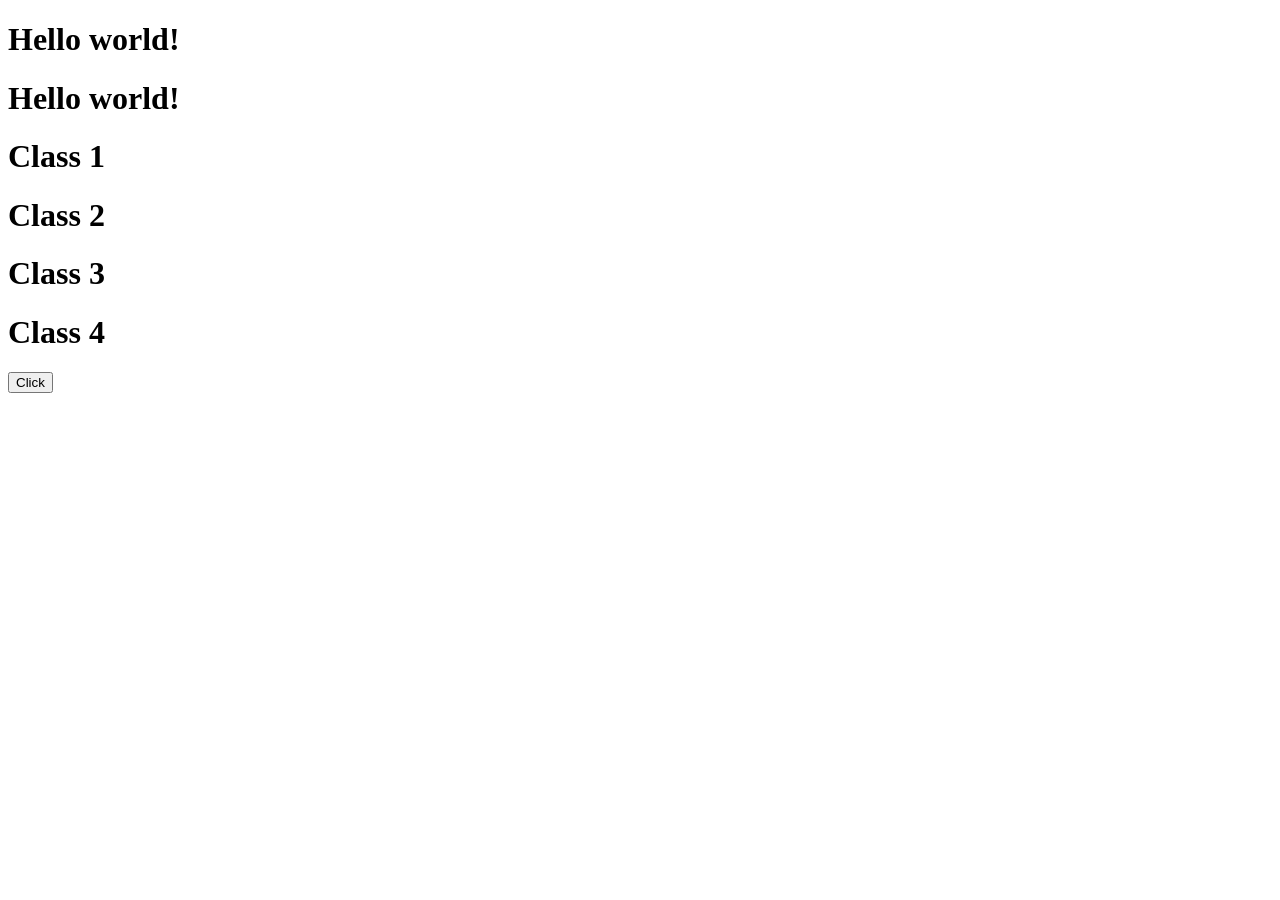
<file: index.html>
<!DOCTYPE html>
<html lang="en">
<head>
  <meta charset="UTF-8">
  <meta name="viewport" content="width=device-width, initial-scale=1.0">
  <title>Document</title>
  <script src="/js/dom.js"></script>
</head>
<body>

  <h1 id="header">Hello world!</h1>
  <h1 id="header">Hello world!</h1>
  <h1 class="class">Class 1</h1>
  <h1 class="class">Class 2</h1>
  <h1 class="class">Class 3</h1>
  <h1 class="class">Class 4</h1>
  <button onclick="myString()">Click</button>

</body>
</html>
</file>
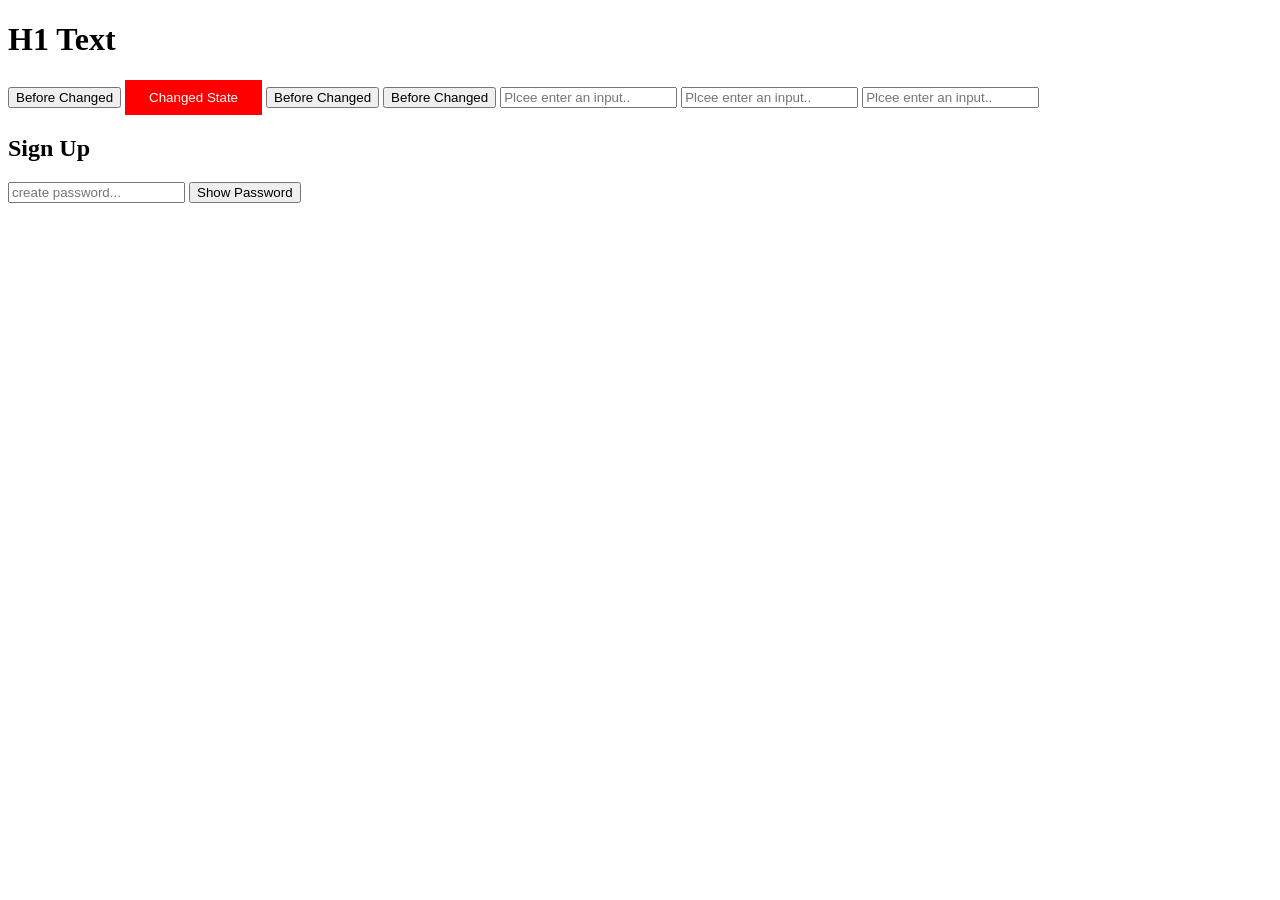
<file: WebApp/index.html>
<!DOCTYPE html>
<html lang="en">
<head>
  <meta charset="UTF-8">
  <meta name="viewport" content="width=device-width, initial-scale=1.0">
  <title>Document</title>
</head>
<body>
    <h1 id="header">Hello World</h1>
    <button class="btn">Before Changed</button>
    <button class="btn">Before Changed</button>
    <button class="btn">Before Changed</button>
    <button class="btn">Before Changed</button>

    <input type="text" class="input" placeholder="Plcee enter an input..">
    <input type="text" class="input" placeholder="Plcee enter an input..">
    <input type="text" class="input" placeholder="Plcee enter an input..">


    <section></section>

    <h2>Sign Up</h2>
    <input type="password" id="password" placeholder="create password...">
    <button id="passwordBtn">Show Password</button>

    <script src="script.js"></script>
</body>
</html>
</file>
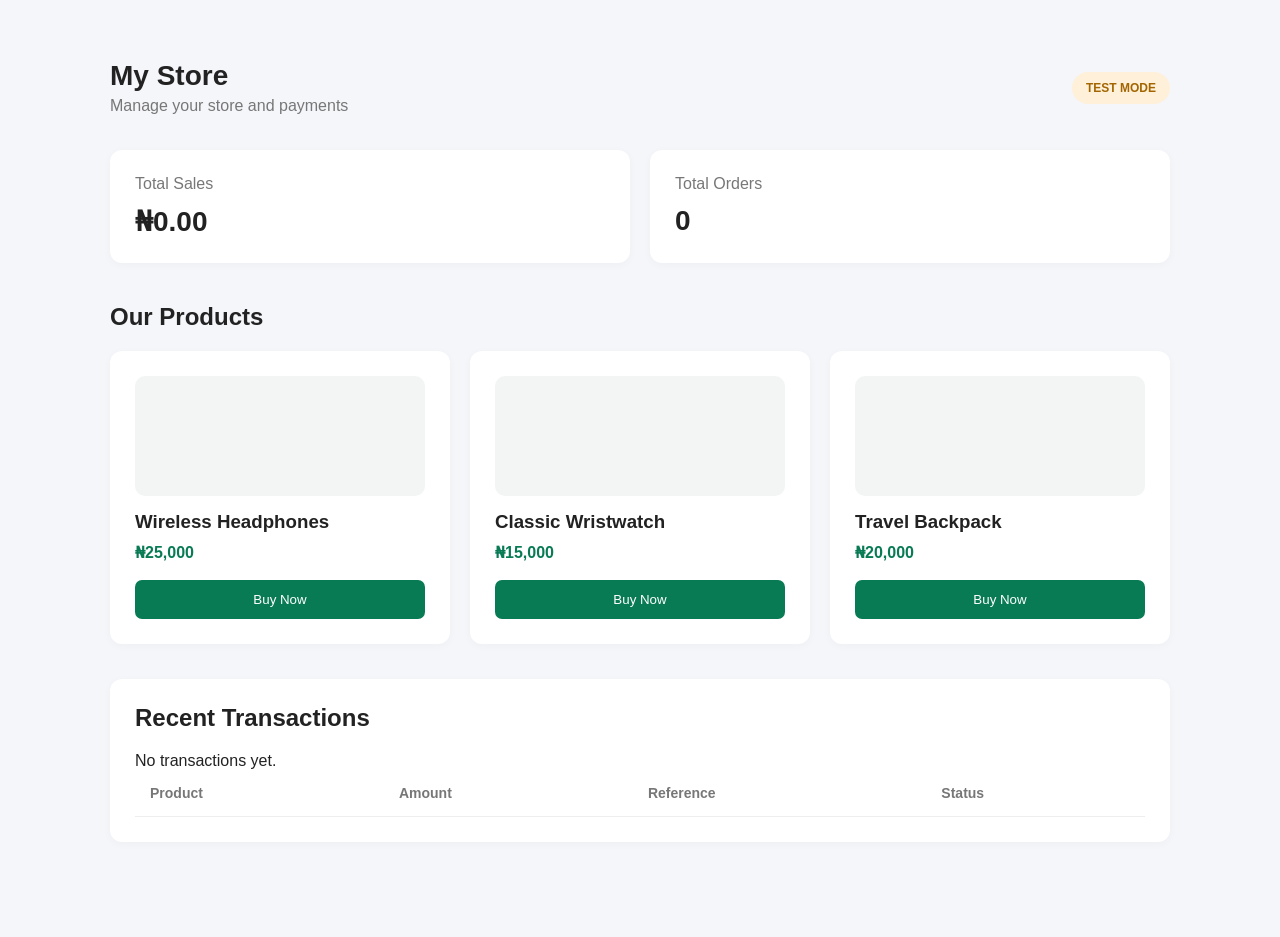
<file: Async Programming/paystack.html>
<!doctype html>
<html lang="en">
  <head>
    <meta charset="UTF-8" />
    <meta name="viewport" content="width=device-width, initial-scale=1.0" />
    <title>My Store Dashboard</title>

    <link rel="stylesheet" href="paystack.css" />

    <!-- Paystack Checkout Library -->
    <script src="https://js.paystack.co/v2/inline.js"></script>
  </head>

  <body>
    <main class="container">
      <header>
        <div>
          <h1>My Store</h1>
          <p>Manage your store and payments</p>
        </div>

        <span class="badge">TEST MODE</span>
      </header>

      <!-- Dashboard Statistics -->
      <section class="stats">
        <div class="card">
          <p>Total Sales</p>
          <h2 id="totalSales">₦0.00</h2>
        </div>

        <div class="card">
          <p>Total Orders</p>
          <h2 id="totalOrders">0</h2>
        </div>
      </section>

      <!-- Products -->
      <section class="products-section">
        <h2>Our Products</h2>

        <div class="products">
          <div class="product-card">
            <div class="product-image"></div>
            <h3>Wireless Headphones</h3>
            <p>₦25,000</p>

            <button onclick="buyProduct('Wireless Headphones', 25000)">
              Buy Now
            </button>
          </div>

          <div class="product-card">
            <div class="product-image"></div>
            <h3>Classic Wristwatch</h3>
            <p>₦15,000</p>

            <button onclick="buyProduct('Classic Wristwatch', 15000)">
              Buy Now
            </button>
          </div>

          <div class="product-card">
            <div class="product-image"></div>
            <h3>Travel Backpack</h3>
            <p>₦20,000</p>

            <button onclick="buyProduct('Travel Backpack', 20000)">
              Buy Now
            </button>
          </div>
        </div>
      </section>

      <!-- Transactions -->
      <section class="transactions-section">
        <h2>Recent Transactions</h2>

        <p id="message">Your transactions will appear here.</p>

        <div class="table-wrapper">
          <table>
            <thead>
              <tr>
                <th>Product</th>
                <th>Amount</th>
                <th>Reference</th>
                <th>Status</th>
              </tr>
            </thead>

            <tbody id="transactionList"></tbody>
          </table>
        </div>
      </section>
    </main>

    <script src="paystack.js"></script>
  </body>
</html>
</file>
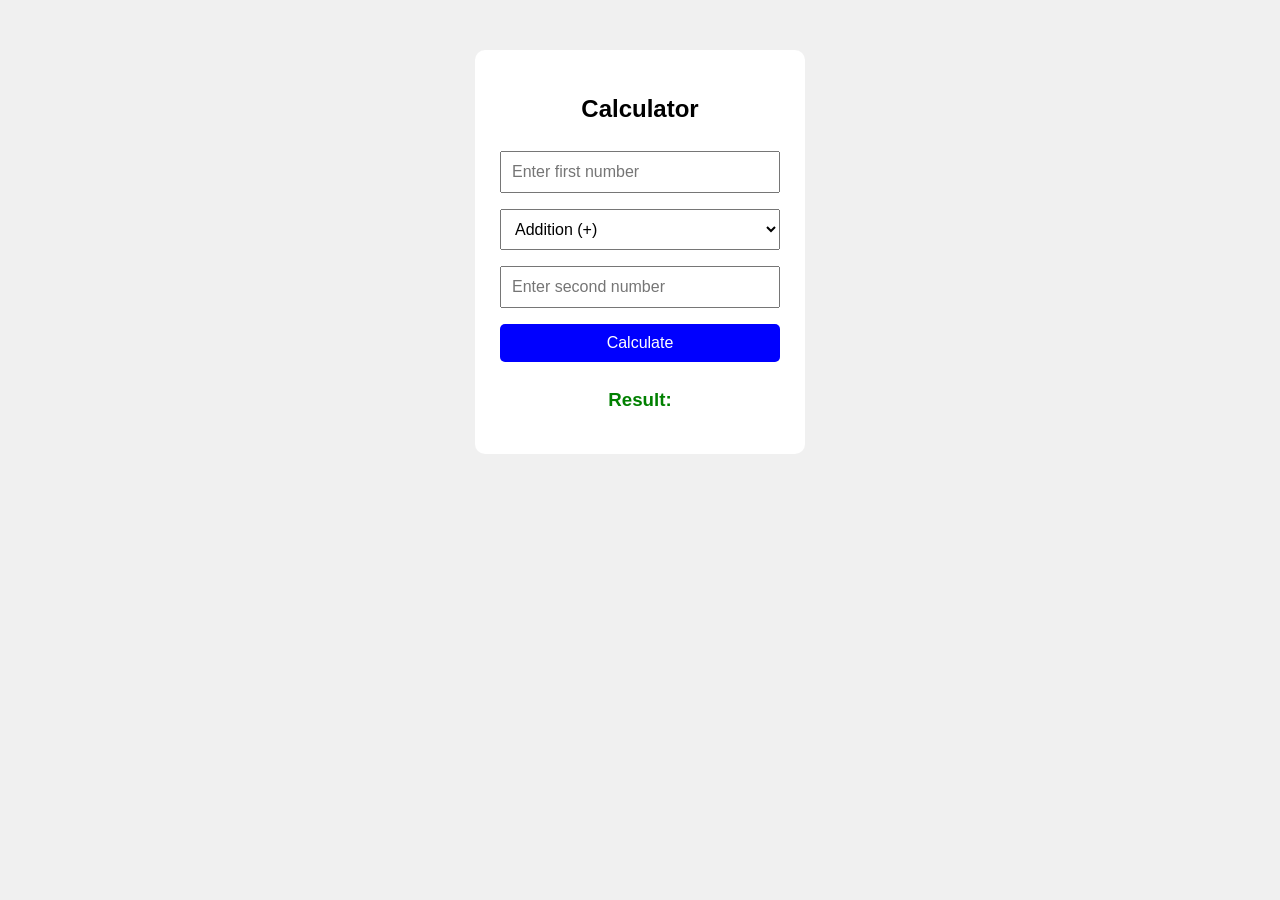
<file: Calculator/cal.html>
<!DOCTYPE html>
<html lang="en">
<head>
    <meta charset="UTF-8">
    <meta name="viewport" content="width=device-width, initial-scale=1.0">
    <title>Calculator</title>
</head>
<style>
    body {
        font-family: Arial, sans-serif;
        text-align: center;
        margin-top: 50px;
        background-color: #f0f0f0;
    }
    .calculator {
        background-color: white;
        padding: 25px;
        width: 280px;
        margin: auto;
        border-radius: 10px;
        font-size: 16px;
    }
    input, select, button {
        width: 100%;
        padding: 10px;
        margin: 8px 0px;
        box-sizing: border-box;
        font-size: 16px;
    }
    button{
        background-color: blue;
        color: white;
        border: none;
        cursor: pointer;
        border-radius: 5px;
    }
    button:hover {
        background-color: darkblue;
    }
    h3 {
        color: green;
    }
</style>
<body>
    <div class="calculator">
        <h2>Calculator</h2>

        <input type="number" id="num1" placeholder="Enter first number">

        <select id="operator">
            <option value="+">Addition (+)</option>
            <option value="-">Subtraction (-)</option>
            <option value="-">Multiplication (*)</option>
            <option value="/">Division (/)</option>
        </select>   
        
            <input type="number" id="num2" placeholder="Enter second number">

            <button onclick="calculator()">Calculate</button>
            <h3 id="result">Result: </h3>
       
    </div>
</body>
</html>
</file>
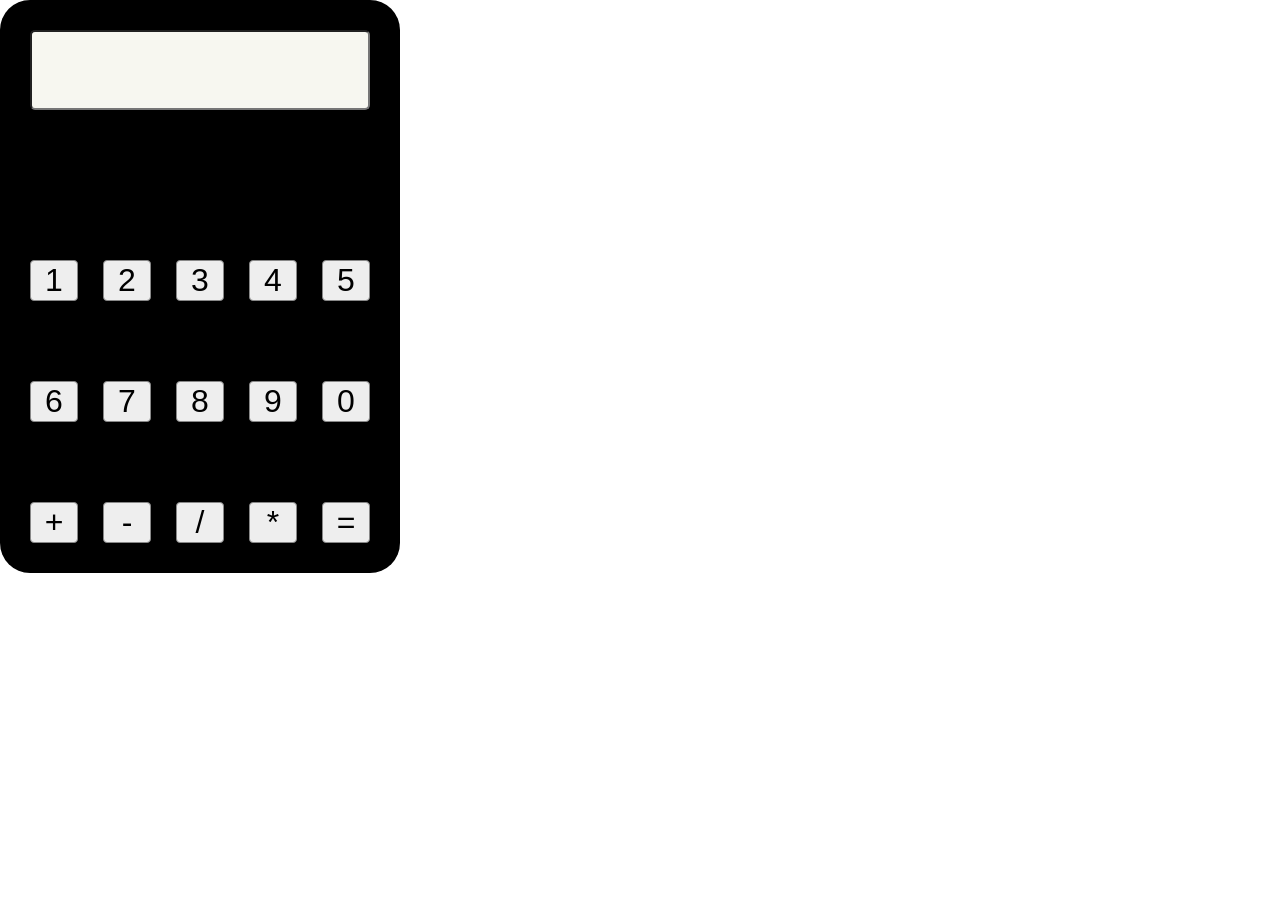
<file: Calculator/cal1.html>
<!DOCTYPE html>
<html lang="en">
<head>
    <meta charset="UTF-8">
    <meta name="viewport" content="width=device-width, initial-scale=1.0">
    <title>Calculator</title>
</head>
<style>
    body {
        font-family: Arial, sans-serif;
        background-color: white;
        margin: 0;
        padding: 30;
    }

    .calculator {
        background-color: black;
        width: 400px;
        max-width: 100%;
        padding: 30px;
        border-radius: 30px;
        box-sizing: border-box;
    }

    #display {
        width: 100%;
        height: 80px;
        box-sizing: border-box;
        margin-bottom: 150px;
        background-color: #f7f7f0;
        border-radius: 5px;
        font-size: 35px;
        text-align: right;
        padding: 15px;
    }

    .buttons {
        display: grid;
        grid-template-columns: repeat(5, 1fr);
        column-gap: 25px;
        row-gap: 80px;
    }

    button {
        font-size: 32px;
        padding: 8px, 0;
        cursor: pointer;
        border: 1px, solid #888;
        border-radius: 4px;
        background-color: #eee;
        color: black;
    }

    button:hover {
        background-color: #ccc;
    }

    @media (max-width: 400px) {
        body {
            padding: 15px;
        }
        .calculator {
            padding: 20px;
        }
        .buttons {
            column-gap: 10px;
            row-gap: 45px;
        }
        #display {
            height: 150px;
            margin-bottom: 100px;
        }
        button {
            font-size: 24p;
        }
    }
</style>
<body>
    <div class="calculator">
        <input type="text" id="display" readonly>
        <div class="buttons">
            <button onclick="addNumber('1')">1</button>
            <button onclick="addNumber('2')">2</button>
            <button onclick="addNumber('3')">3</button>
            <button onclick="addNumber('4')">4</button>
            <button onclick="addNumber('5')">5</button>

            <button onclick="addNumber('6')">6</button>
            <button onclick="addNumber('7')">7</button>
            <button onclick="addNumber('8')">8</button>
            <button onclick="addNumber('9')">9</button>
            <button onclick="addNumber('0')">0</button>

            <button onclick="chooseOperator('+')">+</button>
            <button onclick="chooseOperator('-')">-</button>
            <button onclick="chooseOperator('/')">/</button>
            <button onclick="chooseOperator('*')">*</button>
            <button onclick="calculate()">=</button>
        </div>

    </div>
    <script src="cal.js"></script>
</body>
</html>
</file>
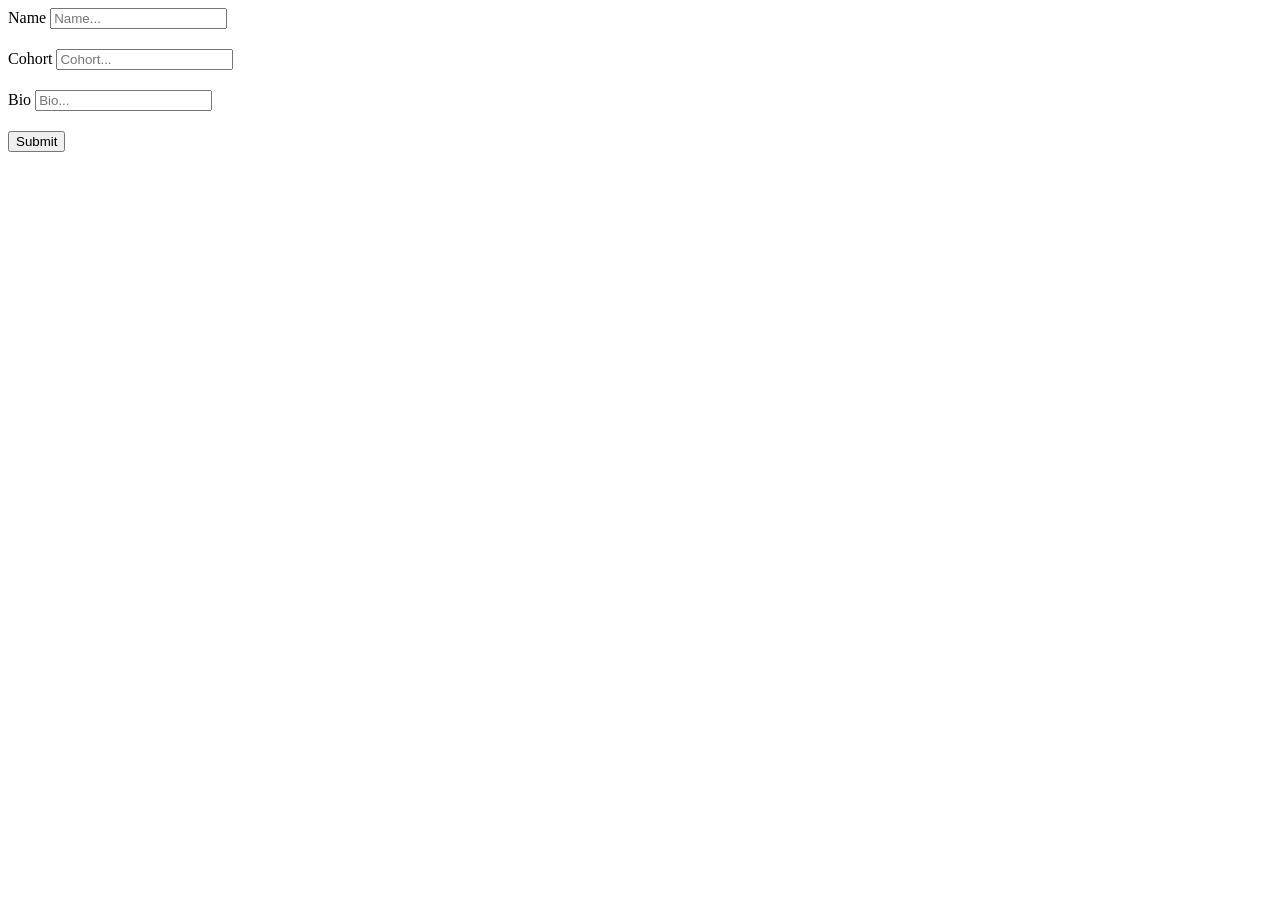
<file: WebApp/class.html>
<!doctype html>
<html lang="en">
  <head>
    <meta charset="UTF-8" />
    <meta name="viewport" content="width=device-width, initial-scale=1.0" />
    <title>Document</title>
  </head>
  <body>
    <div>
      <label for="name">Name</label>
      <input type="text" id="name" value="" placeholder="Name..." /> <span><h2 class="My Name"></h2></span>
      <div class="myName"></div>

      <label for="cohort">Cohort</label>
      <input type="text" id="cohort" value="" placeholder="Cohort..." /> <span><h2 class="Cohort"></h2></span>
      <div class="Cohort"></div>

      <label for="bio">Bio</label>
      <input type="text" id="bio" value="" placeholder="Bio..." /> <span><h2 class="My Bio"></h2></span>
      <div class="myBio"></div>
      <button onclick="submit()">Submit</button>
    </div>

    <script>
      function submit() {
        const submitName = document.getElementById("name").value;
        const submitCohort = document.getElementById("cohort").value;
        const submitBio = document.getElementById("bio").value;

        document.getElementsByClassName("myName")[0].innerHTML =
          `My Name, ${submitName}`;
        document.getElementsByClassName("Cohort")[0].innerHTML =
          `My Cohort, ${submitCohort}`;
        document.getElementsByClassName("myBio")[0].innerHTML =
          `My Bio is, ${submitBio}`;
      }
    </script>
  </body>
</html>
</file>
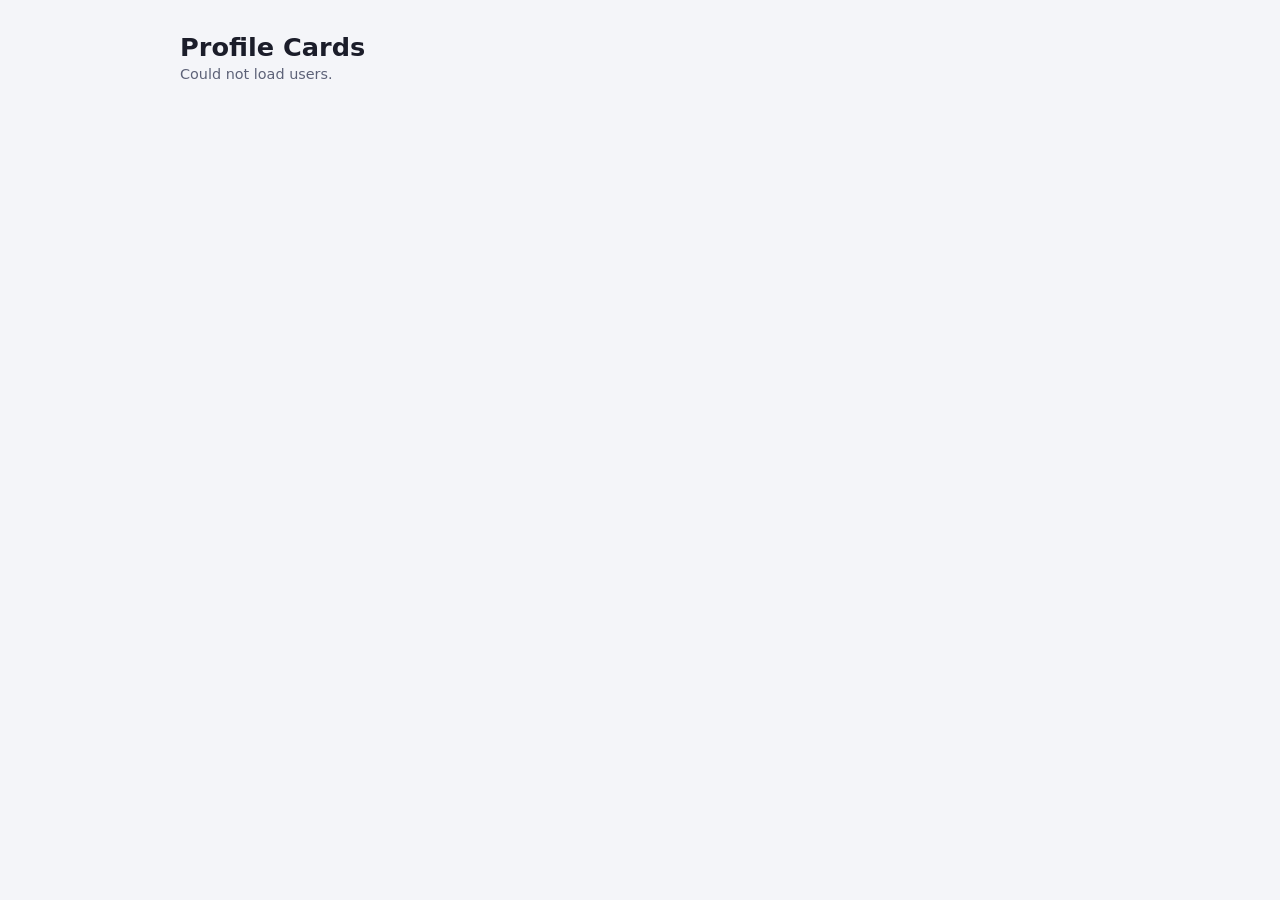
<file: WebApp/profileCard.html>
<!DOCTYPE html>
<html lang="en">
<head>
  <meta charset="utf-8">
  <meta name="viewport" content="width=device-width, initial-scale=1">
  <title>Profile Cards</title>
  <link rel="stylesheet" href="profileCard.css">
</head>
<body>
  <main>
    <h1>Profile Cards</h1>
    <p class="sub" id="status">Loading…</p>
    <div class="grid" id="grid"></div>
  </main>
 <script src="profileCard.js"></script>
</body>
</html>
</file>
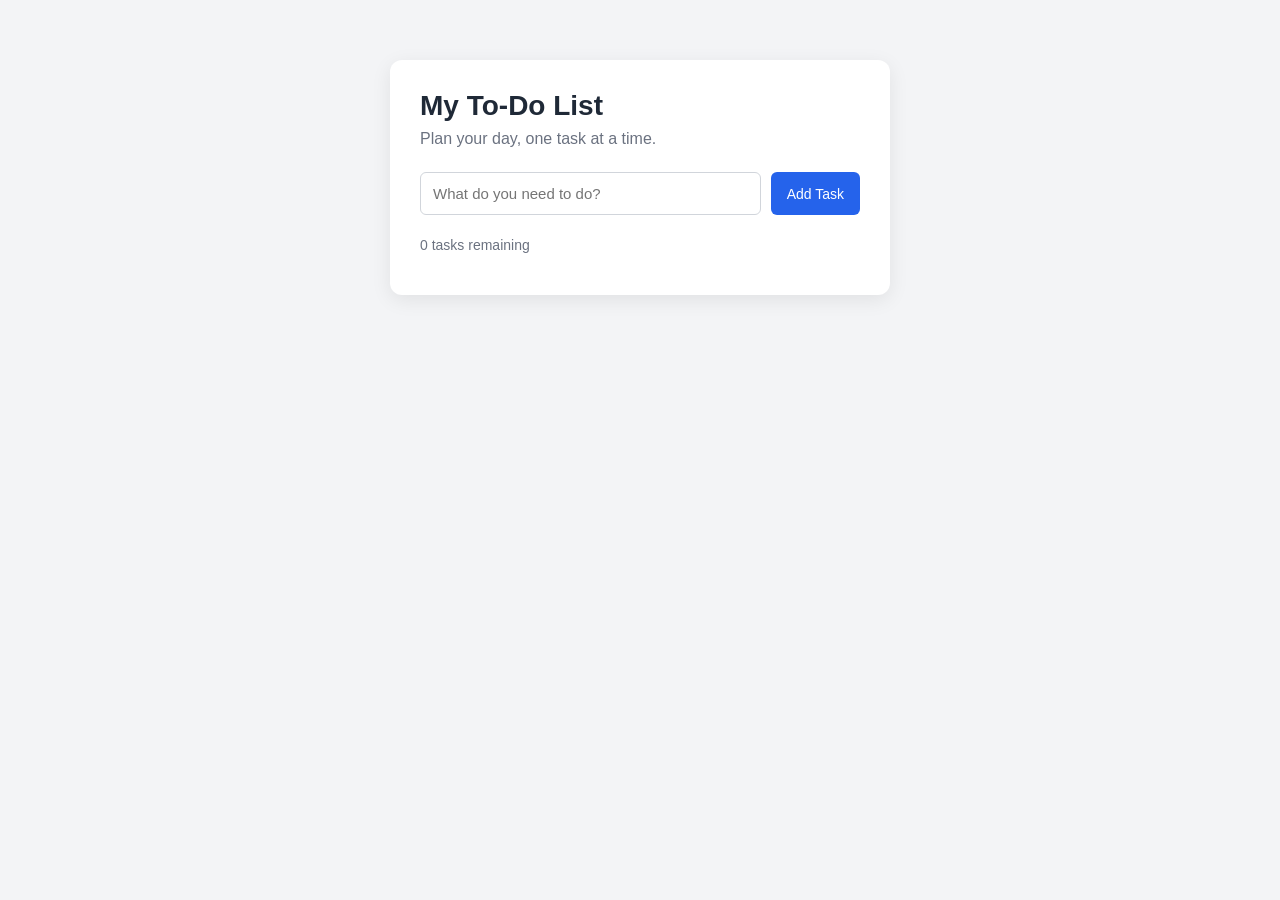
<file: WebApp/todolist.html>
<!DOCTYPE html>
<html lang="en">
<head>
  <meta charset="UTF-8">
  <meta name="viewport" content="width=device-width, initial-scale=1.0">
  <title>My To-Do List</title>

  <link rel="stylesheet" href="todolist.css">
  
</head>
<body>

  <main class="todo-container">
    <h1>My To-Do List</h1>
    <p class="subtitle">Plan your day, one task at a time.</p>

    <form id="todo-form">
      <input
        type="text"
        id="todo-input"
        placeholder="What do you need to do?"
        autocomplete="off"
        required
      >

      <button type="submit">Add Task</button>
    </form>

    <p id="task-count">0 tasks remaining</p>

    <ul id="todo-list"></ul>
  </main>
<script src="todolist.js" ></script>
</body>
</html>
</file>
<file: Async Programming/paystack.css>
* {
  margin: 0;
  padding: 0;
  box-sizing: border-box;
}

body {
  font-family: Arial, sans-serif;
  background: #f5f6fa;
  color: #222;
}

.container {
  max-width: 1100px;
  margin: 40px auto;
  padding: 20px;
}

header {
  display: flex;
  justify-content: space-between;
  align-items: center;
  margin-bottom: 35px;
}

header h1 {
  font-size: 28px;
  margin-bottom: 5px;
}

header p {
  color: #777;
}

.badge {
  background: #fff0d9;
  color: #a36500;
  padding: 9px 14px;
  border-radius: 20px;
  font-size: 12px;
  font-weight: bold;
}

.stats {
  display: grid;
  grid-template-columns: repeat(2, 1fr);
  gap: 20px;
  margin-bottom: 40px;
}

.card,
.product-card,
.transactions-section {
  background: white;
  padding: 25px;
  border-radius: 12px;
  box-shadow: 0 2px 10px #00000008;
}

.card p {
  color: #777;
  margin-bottom: 12px;
}

.card h2 {
  font-size: 28px;
}

.products-section,
.transactions-section {
  margin-bottom: 35px;
}

.products-section h2,
.transactions-section h2 {
  margin-bottom: 20px;
}

.products {
  display: grid;
  grid-template-columns: repeat(3, 1fr);
  gap: 20px;
}

.product-image {
  height: 120px;
  display: grid;
  place-items: center;
  background: #f2f5f3;
  border-radius: 10px;
  font-size: 45px;
  margin-bottom: 15px;
}

.product-card h3 {
  margin-bottom: 10px;
}

.product-card p {
  color: #087b55;
  font-weight: bold;
  margin-bottom: 18px;
}

button {
  background: #087b55;
  color: white;
  border: none;
  padding: 12px 18px;
  border-radius: 7px;
  cursor: pointer;
  width: 100%;
}

button:hover {
  background: #056344;
}

button:disabled {
  opacity: 0.6;
  cursor: not-allowed;
}

.table-wrapper {
  overflow-x: auto;
}

table {
  width: 100%;
  border-collapse: collapse;
  min-width: 600px;
}

th,
td {
  text-align: left;
  padding: 15px;
  border-bottom: 1px solid #eee;
  font-size: 14px;
}

th {
  color: #777;
}

.success {
  color: #087b55;
  background: #e1f7ee;
  padding: 6px 10px;
  border-radius: 20px;
}

@media (max-width: 700px) {
  .products {
    grid-template-columns: 1fr;
  }

  .stats {
    grid-template-columns: 1fr;
  }
}
</file>
<file: WebApp/profileCard.css>
:root {
  --bg: #f4f5f9;
  --card: #fff;
  --text: #1b1d2a;
  --muted: #5d6278;
  --border: #e3e5ee;
  --accent: #4f46e5;
  --accent-bg: #eceafd;
  color-scheme: light dark;
}
@media (prefers-color-scheme: dark) {
  :root {
    --bg: #12131a;
    --card: #1c1e2b;
    --text: #eceef8;
    --muted: #a0a5bd;
    --border: #2d3042;
    --accent: #a5a0ff;
    --accent-bg: #2a2850;
  }
}
* {
  box-sizing: border-box;
}
body {
  margin: 0;
  background: var(--bg);
  color: var(--text);
  font-family:
    system-ui,
    -apple-system,
    "Segoe UI",
    Roboto,
    sans-serif;
}
main {
  max-width: 960px;
  margin: 0 auto;
  padding: 32px 20px;
}
h1 {
  font-size: 1.6rem;
  margin: 0 0 4px;
}
.sub {
  color: var(--muted);
  margin: 0 0 24px;
  font-size: 0.9rem;
}
.grid {
  display: grid;
  grid-template-columns: repeat(auto-fill, minmax(240px, 1fr));
  gap: 16px;
}
.card {
  background: var(--card);
  border: 1px solid var(--border);
  border-radius: 14px;
  padding: 20px;
  display: flex;
  flex-direction: column;
  align-items: center;
  text-align: center;
  gap: 6px;
}
.avatar {
  width: 56px;
  height: 56px;
  border-radius: 50%;
  background: var(--accent-bg);
  color: var(--accent);
  display: grid;
  place-items: center;
  font-weight: 700;
  font-size: 1.3rem;
  margin-bottom: 6px;
}
.username {
  font-weight: 600;
  font-size: 1.05rem;
  overflow-wrap: anywhere;
}
.email {
  color: var(--muted);
  font-size: 0.88rem;
  overflow-wrap: anywhere;
}
</file>
<file: WebApp/todolist.css>
* {
  box-sizing: border-box;
  margin: 0;
  padding: 0;
}

body {
  font-family: Arial, sans-serif;
  background: #f3f4f6;
  color: #1f2937;
  min-height: 100vh;
  display: flex;
  justify-content: center;
  align-items: flex-start;
  padding: 60px 20px;
}

.todo-container {
  width: 100%;
  max-width: 500px;
  background: white;
  padding: 30px;
  border-radius: 12px;
  box-shadow: 0 5px 20px rgba(0, 0, 0, 0.08);
}

h1 {
  margin-bottom: 8px;
  font-size: 28px;
}

.subtitle {
  color: #6b7280;
  margin-bottom: 24px;
}

#todo-form {
  display: flex;
  gap: 10px;
}

#todo-input {
  flex: 1;
  min-width: 0;
  padding: 12px;
  border: 1px solid #d1d5db;
  border-radius: 6px;
  font-size: 15px;
}

button {
  padding: 12px 16px;
  border: none;
  border-radius: 6px;
  cursor: pointer;
  font-size: 14px;
}

#todo-form button {
  background: #2563eb;
  color: white;
}

#todo-form button:hover {
  background: #1d4ed8;
}

#task-count {
  margin: 22px 0 12px;
  color: #6b7280;
  font-size: 14px;
}

#todo-list {
  list-style: none;
}

.todo-item {
  display: flex;
  align-items: center;
  gap: 10px;
  padding: 12px 0;
  border-bottom: 1px solid #e5e7eb;
}

.todo-item span {
  flex: 1;
  overflow-wrap: anywhere;
}

.todo-item.completed span {
  text-decoration: line-through;
  color: #9ca3af;
}

.complete-btn {
  background: #dcfce7;
  color: #166534;
}

.delete-btn {
  background: #fee2e2;
  color: #b91c1c;
}

@media (max-width: 400px) {
  .todo-container {
    padding: 20px;
  }

  #todo-form {
    flex-direction: column;
  }
}
</file>
